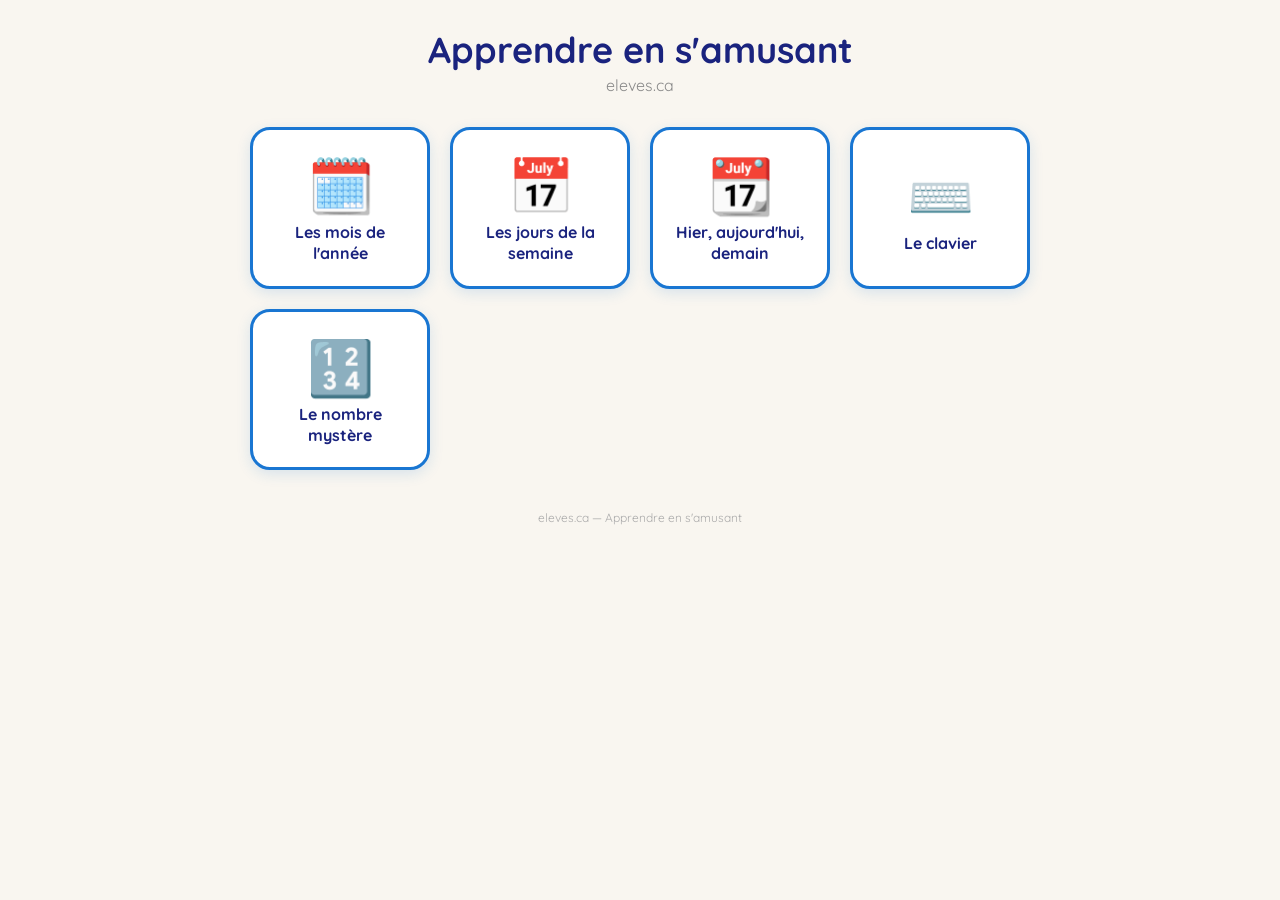
<file: index.html>
<!--
  eleves.ca — Apprendre en s'amusant
  Copyright (C) 2026  Gilles Lavorel

  Ce programme est un logiciel libre : vous pouvez le redistribuer
  et/ou le modifier selon les termes de la Licence Publique Générale
  GNU publiée par la Free Software Foundation, version 3.

  https://www.gnu.org/licenses/gpl-3.0.html
-->
<!DOCTYPE html>
<html lang="fr">
<head>
<meta charset="UTF-8">
<meta name="viewport" content="width=device-width, initial-scale=1.0">
<title>Apprendre en s'amusant — eleves.ca</title>
<link rel="stylesheet" href="charte.css">
<style>
  body {
    justify-content: flex-start;
    gap: 0;
  }

  .entete {
    text-align: center;
    margin-bottom: 32px;
    margin-top: 8px;
  }

  .titre-hub {
    font-size: clamp(22px, 5vw, 36px);
    font-weight: 700;
    color: #1a237e;
    line-height: 1.2;
    margin-bottom: 4px;
  }

  .sous-titre-hub {
    font-size: clamp(13px, 2.5vw, 16px);
    color: #888;
    font-weight: 400;
  }

  .grille-jeux {
    display: grid;
    grid-template-columns: repeat(auto-fit, minmax(170px, 1fr));
    gap: 20px;
    width: 100%;
    max-width: 780px;
  }

  .carte-jeu {
    display: flex;
    flex-direction: column;
    align-items: center;
    justify-content: center;
    gap: 10px;
    padding: 28px 16px 22px;
    background: white;
    border: 3px solid #1976d2;
    border-radius: 20px;
    text-decoration: none;
    color: #1a237e;
    box-shadow: 0 4px 14px rgba(25,118,210,0.15);
    transition: transform 0.15s ease, box-shadow 0.15s ease;
    cursor: pointer;
    user-select: none;
    -webkit-user-select: none;
  }

  .carte-jeu:hover {
    transform: translateY(-4px);
    box-shadow: 0 8px 24px rgba(25,118,210,0.25);
  }

  .carte-jeu:active {
    transform: translateY(-1px);
  }

  .carte-jeu.desactivee {
    opacity: 0.45;
    cursor: not-allowed;
    pointer-events: none;
    border-color: #bdbdbd;
    box-shadow: none;
  }

  .carte-icone {
    font-size: clamp(40px, 8vw, 54px);
    line-height: 1;
  }

  .carte-titre {
    font-size: clamp(13px, 2.5vw, 16px);
    font-weight: 700;
    text-align: center;
    line-height: 1.3;
    color: #1a237e;
  }

  .carte-badge {
    font-size: 11px;
    color: #888;
    background: #f5f5f5;
    border: 1px solid #ddd;
    border-radius: 20px;
    padding: 2px 12px;
    font-weight: 600;
  }

  .pied {
    margin-top: 40px;
    font-size: 12px;
    color: #aaa;
    text-align: center;
  }

  @media (hover: none) and (pointer: coarse) {
    .carte-jeu:hover { transform: none; box-shadow: 0 4px 14px rgba(25,118,210,0.15); }
    .carte-jeu { min-height: 44px; }
  }
</style>
</head>
<body>

<div class="entete">
  <div class="titre-hub">Apprendre en s'amusant</div>
  <div class="sous-titre-hub">eleves.ca</div>
</div>

<div class="grille-jeux">

  <a href="mois.html" class="carte-jeu">
    <div class="carte-icone">🗓️</div>
    <div class="carte-titre">Les mois de l'année</div>
  </a>

  <a href="jours.html" class="carte-jeu">
    <div class="carte-icone">📅</div>
    <div class="carte-titre">Les jours de la semaine</div>
  </a>

  <a href="dates.html" class="carte-jeu">
    <div class="carte-icone">📆</div>
    <div class="carte-titre">Hier, aujourd'hui, demain</div>
  </a>

  <a href="clavier.html" class="carte-jeu">
    <div class="carte-icone">⌨️</div>
    <div class="carte-titre">Le clavier</div>
  </a>

  <a href="mystere.html" class="carte-jeu">
    <div class="carte-icone">🔢</div>
    <div class="carte-titre">Le nombre mystère</div>
  </a>

</div>

<div class="pied">eleves.ca — Apprendre en s'amusant</div>

</body>
</html>
</file>
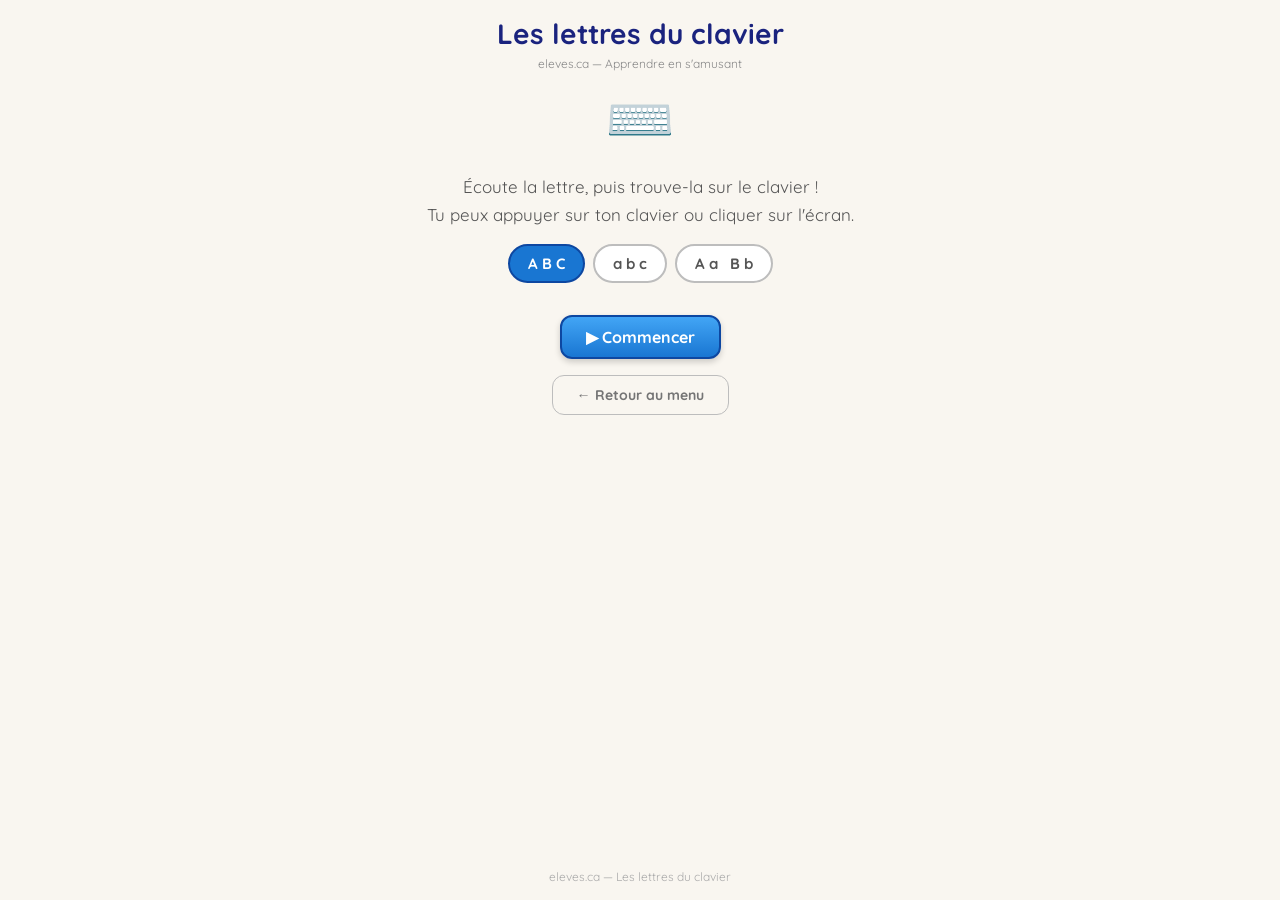
<file: clavier.html>
<!--
  eleves.ca — Apprendre en s'amusant
  Copyright (C) 2026  Gilles Lavorel

  Ce programme est un logiciel libre : vous pouvez le redistribuer
  et/ou le modifier selon les termes de la Licence Publique Générale
  GNU publiée par la Free Software Foundation, version 3.

  https://www.gnu.org/licenses/gpl-3.0.html
-->
<!DOCTYPE html>

<html lang="fr">
<head>
<meta charset="UTF-8">
<meta name="viewport" content="width=device-width, initial-scale=1.0, user-scalable=no">
<meta name="color-scheme" content="only light">
<title>Les lettres du clavier — eleves.ca</title>
<link rel="stylesheet" href="charte.css">
<style>

/* ── Reset local ── */
html {
  color-scheme: only light;
}

body {
  font-family: var(--font-jeu);
  color: #1a237e;
  padding: 16px 12px;
}

/* ── Titre ── */
h1 {
  font-size: clamp(18px, 4vw, 28px);
  font-weight: 700;
  text-align: center;
  margin-bottom: 4px;
  line-height: 1.3;
}
.sous-titre {
  font-size: 12px;
  color: #888;
  margin-bottom: 12px;
}

/* ── Barre de progression ── */
.progression {
  display: flex;
  gap: 8px;
  margin-bottom: 16px;
  flex-wrap: wrap;
  justify-content: center;
}
.progression .point {
  width: 28px;
  height: 28px;
  border-radius: 50%;
  background: #e0e0e0;
  border: 2px solid #bdbdbd;
  display: flex;
  align-items: center;
  justify-content: center;
  font-size: 13px;
  font-weight: 700;
  color: transparent;
  transition: all 0.4s ease;
}
.progression .point.reussi {
  background: #43a047;
  border-color: #1b5e20;
  color: white;
}
.progression .point.actif {
  background: #bbdefb;
  border-color: #1976d2;
  color: #1976d2;
  animation: pulsePoint 1.2s ease infinite;
}

/* ── Zone cible ── */
.zone-cible {
  display: flex;
  flex-direction: column;
  align-items: center;
  gap: 6px;
  margin-bottom: 14px;
  min-height: 110px;
  justify-content: center;
}
.lettre-cible {
  font-size: clamp(52px, 14vw, 90px);
  font-weight: 700;
  color: #0d47a1;
  line-height: 1;
  letter-spacing: 8px;
  animation: apparitionLettre 0.4s ease;
}
.lettre-cible .minuscule {
  color: #1976d2;
}
.consigne-audio {
  font-size: clamp(13px, 2.5vw, 16px);
  color: #555;
  text-align: center;
}

/* ── Bouton audio (local pour clavier) ── */
.btn-ecouter {
  width: 48px;
  height: 48px;
  border-radius: 50%;
  background: linear-gradient(145deg, #fff9c4, #fff176);
  border: 3px solid #f9a825;
  box-shadow: 0 3px 8px rgba(249, 168, 37, 0.35);
  cursor: pointer;
  display: flex;
  align-items: center;
  justify-content: center;
  font-size: 22px;
  transition: transform 0.15s;
  flex-shrink: 0;
}
.btn-ecouter:hover { transform: scale(1.08); }
.btn-ecouter:active { transform: scale(0.95); }
.btn-ecouter.en-lecture {
  animation: pulseAudio 0.6s ease infinite alternate;
  border-color: #f57f17;
}

/* ── Sélecteur de mode ── */
.mode-selector {
  display: flex;
  gap: 8px;
  margin-bottom: 16px;
  flex-wrap: wrap;
  justify-content: center;
}
.mode-btn {
  padding: 8px 18px;
  font-size: clamp(12px, 2.5vw, 15px);
  font-weight: 700;
  font-family: var(--font-jeu);
  border-radius: 20px;
  border: 2px solid #bdbdbd;
  background: white;
  color: #555;
  cursor: pointer;
  transition: all 0.2s;
}
.mode-btn:hover { border-color: #1976d2; color: #1976d2; }
.mode-btn.actif {
  background: #1976d2 !important;
  color: white !important;
  border-color: #0d47a1 !important;
}

/* ── Clavier visuel ── */
.clavier {
  display: flex;
  flex-direction: column;
  align-items: center;
  gap: clamp(4px, 1vw, 8px);
  margin-bottom: 16px;
  width: 100%;
  max-width: 680px;
}
.rangee {
  display: flex;
  gap: clamp(3px, 0.8vw, 6px);
  justify-content: center;
}
.touche {
  width: clamp(32px, 8vw, 58px);
  height: clamp(36px, 9vw, 58px);
  border-radius: 8px;
  background: linear-gradient(180deg, #fffde7, #f5f0d0);
  border: 2px solid #d4c98a;
  display: flex;
  align-items: center;
  justify-content: center;
  font-size: clamp(14px, 3.5vw, 24px);
  font-weight: 700;
  font-family: var(--font-jeu);
  color: #333;
  cursor: pointer;
  transition: all 0.15s ease;
  box-shadow: 0 2px 4px rgba(0,0,0,0.1), inset 0 1px 0 rgba(255,255,255,0.8);
  position: relative;
}
.touche:hover {
  transform: translateY(-2px);
  box-shadow: 0 4px 8px rgba(0,0,0,0.15), inset 0 1px 0 rgba(255,255,255,0.8);
}
.touche:active {
  transform: translateY(1px);
  box-shadow: none;
}

/* ── États des touches ── */
.touche.correcte {
  background: linear-gradient(180deg, #a5d6a7, #43a047) !important;
  border-color: #1b5e20 !important;
  color: white !important;
  animation: toucheCorrect 0.4s ease;
}
.touche.incorrecte {
  animation: toucheIncorrect 0.4s ease;
  background: linear-gradient(180deg, #ffcdd2, #ef9a9a) !important;
  border-color: #e53935 !important;
}
.touche.indice {
  animation: pulseIndice 0.8s ease infinite;
  border-color: #1976d2 !important;
  box-shadow: 0 0 0 3px rgba(25, 118, 210, 0.3) !important;
}
.touche.trouvee {
  background: linear-gradient(180deg, #81c784, #66bb6a) !important;
  border-color: #43a047 !important;
  color: white !important;
  opacity: 1;
  box-shadow: inset 0 2px 4px rgba(0,0,0,0.15) !important;
}

/* ── Écran de fin ── */
.ecran-fin {
  display: none;
  flex-direction: column;
  align-items: center;
  gap: 16px;
  text-align: center;
  animation: apparitionLettre 0.5s ease;
}
.ecran-fin.visible { display: flex; }
.ecran-fin .bravo {
  font-size: clamp(36px, 10vw, 64px);
  font-weight: 700;
  color: #1b5e20;
}
.ecran-fin .score {
  font-size: clamp(16px, 4vw, 22px);
  color: #555;
}
.ecran-fin .score strong {
  color: #0d47a1;
  font-size: 1.2em;
}
.etoiles {
  font-size: clamp(28px, 8vw, 48px);
  letter-spacing: 4px;
}

/* ── Boutons d'action ── */
.boutons-action {
  display: flex;
  gap: 12px;
  flex-wrap: wrap;
  justify-content: center;
  margin-top: 8px;
}
.btn {
  padding: 10px 24px;
  font-size: clamp(13px, 3vw, 16px);
  font-weight: 700;
  font-family: var(--font-jeu);
  border-radius: 12px;
  border: none;
  cursor: pointer;
  box-shadow: 0 3px 6px rgba(0,0,0,0.18);
  transition: transform 0.1s, box-shadow 0.1s;
  display: inline-flex;
  align-items: center;
  gap: 8px;
  text-decoration: none;
}
.btn:hover { transform: scale(1.05); }
.btn:active { transform: scale(0.97); box-shadow: none; }
.btn-principal {
  background: linear-gradient(180deg, #42a5f5, #1976d2) !important;
  color: white !important;
  border: 2px solid #0d47a1 !important;
}
.btn-secondaire {
  background: transparent;
  color: #757575;
  border: 1.5px solid #bdbdbd;
  box-shadow: none;
  font-size: clamp(12px, 2.5vw, 14px);
}
.btn-secondaire:hover { background: rgba(0,0,0,0.04); }

/* ── Écran d'accueil ── */
.ecran-accueil {
  display: flex;
  flex-direction: column;
  align-items: center;
  gap: 16px;
  text-align: center;
}
.ecran-accueil.masque { display: none; }
.icone-clavier {
  font-size: 56px;
  margin-bottom: 4px;
}
.description {
  font-size: clamp(14px, 3vw, 17px);
  color: #555;
  max-width: 500px;
  line-height: 1.6;
}

/* ── Zone de jeu ── */
.zone-jeu { display: none; flex-direction: column; align-items: center; width: 100%; }
.zone-jeu.visible { display: flex; }

/* ── Pied ── */
.pied {
  font-size: 12px;
  color: #aaa;
  margin-top: auto;
  padding-top: 16px;
}

/* ── Animations locales ── */
@keyframes apparitionLettre {
  0% { transform: scale(0.5); opacity: 0; }
  60% { transform: scale(1.08); }
  100% { transform: scale(1); opacity: 1; }
}
@keyframes toucheCorrect {
  0% { transform: scale(1); }
  40% { transform: scale(1.2); }
  100% { transform: scale(1); }
}
@keyframes toucheIncorrect {
  0%, 100% { transform: translateX(0); }
  20% { transform: translateX(-6px); }
  40% { transform: translateX(6px); }
  60% { transform: translateX(-4px); }
  80% { transform: translateX(4px); }
}
@keyframes pulseIndice {
  0%, 100% { box-shadow: 0 0 0 0 rgba(25, 118, 210, 0.5); }
  50% { box-shadow: 0 0 0 8px rgba(25, 118, 210, 0); }
}
@keyframes pulsePoint {
  0%, 100% { transform: scale(1); }
  50% { transform: scale(1.15); }
}

@media (hover: none) and (pointer: coarse) {
  .touche:hover { transform: none; box-shadow: 0 2px 4px rgba(0,0,0,0.1), inset 0 1px 0 rgba(255,255,255,0.8); }
  .btn:hover { transform: none; }
  .btn-ecouter:hover { transform: none; }
  .touche { min-height: 44px; min-width: 34px; }
  .btn { min-height: 44px; }
}
</style>

</head>
<body>

  <h1>Les lettres du clavier</h1>
  <p class="sous-titre">eleves.ca — Apprendre en s'amusant</p>

  <!-- ══════ ÉCRAN D'ACCUEIL ══════ -->

  <div class="ecran-accueil" id="ecranAccueil">
    <div class="icone-clavier">⌨️</div>
    <p class="description">
      Écoute la lettre, puis trouve-la sur le clavier !<br>
      Tu peux appuyer sur ton clavier ou cliquer sur l'écran.
    </p>

    <div class="mode-selector">
      <button class="mode-btn actif" data-mode="majuscule" onclick="choisirMode('majuscule')">A B C</button>
      <button class="mode-btn" data-mode="minuscule" onclick="choisirMode('minuscule')">a b c</button>
      <button class="mode-btn" data-mode="les-deux" onclick="choisirMode('les-deux')">A a &nbsp; B b</button>
    </div>

    <button class="btn btn-principal" onclick="lancerPartie()">▶ Commencer</button>
    <a href="index.html" class="btn btn-secondaire">← Retour au menu</a>
  </div>

  <!-- ══════ ZONE DE JEU ══════ -->

  <div class="zone-jeu" id="zoneJeu">

    <!-- Progression -->
    <div class="progression" id="progression"></div>

    <!-- Lettre cible + audio -->
    <div class="zone-cible">
      <div style="display:flex; align-items:center; gap:12px;">
        <div class="lettre-cible" id="lettreCible"></div>
        <button class="btn-ecouter" id="btnEcouter" onclick="prononcerLettreCourante()" title="Écouter la lettre">🔊</button>
      </div>
      <p class="consigne-audio" id="consigne">Trouve cette lettre sur le clavier !</p>
    </div>

    <!-- Clavier visuel QWERTY -->
    <div class="clavier" id="clavier">
      <div class="rangee" id="rangee1"></div>
      <div class="rangee" id="rangee2"></div>
      <div class="rangee" id="rangee3"></div>
    </div>

    <!-- Bouton menu en cours de jeu -->
    <div class="boutons-action" style="margin-bottom:8px;">
      <button class="btn-secondaire btn" onclick="retourAccueil()">↩ Menu</button>
    </div>

  </div>

  <!-- ══════ ÉCRAN DE FIN ══════ -->

  <div class="ecran-fin" id="ecranFin">
    <div class="bravo" id="bravoTexte"></div>
    <div class="etoiles" id="etoiles"></div>
    <div class="score" id="scoreTexte"></div>
    <div class="boutons-action">
      <button class="btn btn-principal" onclick="lancerPartie()">🔄 Rejouer</button>
      <button class="btn btn-secondaire" onclick="retourAccueil()">↩ Menu</button>
    </div>
  </div>

  <p class="pied">eleves.ca — Les lettres du clavier</p>

<script>
  // ══════════════════════════════════════════════
  // CONFIGURATION
  // ══════════════════════════════════════════════
  const LETTRES_PAR_SERIE = 10;
  const DELAI_SUCCES = 1200;       // ms avant la lettre suivante
  const ERREURS_AVANT_INDICE = 2;
  const VITESSE_VOIX = 0.85;

  // Disposition QWERTY canadien-français
  const RANGEES_CLAVIER = [
    ['Q','W','E','R','T','Y','U','I','O','P'],
    ['A','S','D','F','G','H','J','K','L'],
    ['Z','X','C','V','B','N','M']
  ];

  // Prononciation française des lettres
  const PRONONCIATIONS = {
    'A':'a', 'B':'bé', 'C':'cé', 'D':'dé', 'E':'euh', 'F':'effe',
    'G':'gé', 'H':'ache', 'I':'i', 'J':'ji', 'K':'ka', 'L':'elle',
    'M':'emme', 'N':'aine', 'O':'o', 'P':'pé', 'Q':'ku', 'R':'erre',
    'S':'esse', 'T':'té', 'U':'u', 'V':'vé', 'W':'double vé',
    'X':'ixe', 'Y':'i grec', 'Z':'zède'
  };

  // ══════════════════════════════════════════════
  // ÉTAT DU JEU
  // ══════════════════════════════════════════════
  let mode = 'majuscule';        // 'majuscule', 'minuscule', 'les-deux'
  let lettresSerie = [];          // les lettres de la série en cours
  let indexCourant = 0;           // position dans la série
  let erreursCourantes = 0;       // erreurs sur la lettre en cours
  let premierCoup = [];           // true/false pour chaque lettre (réussie du 1er coup)
  let enAttente = false;          // bloqué pendant l'animation de succès
  let toucheElements = {};        // map lettre → élément DOM

  // ── Sac de lettres (couverture des 26 + réinjection erreurs) ──
  let sacLettres = [];            // lettres restantes à couvrir dans le cycle

  // ══════════════════════════════════════════════
  // INITIALISATION
  // ══════════════════════════════════════════════
  function construireClavier() {
    const ids = ['rangee1', 'rangee2', 'rangee3'];
    RANGEES_CLAVIER.forEach((rangee, i) => {
      const container = document.getElementById(ids[i]);
      container.innerHTML = '';
      rangee.forEach(lettre => {
        const touche = document.createElement('div');
        touche.className = 'touche';
        touche.textContent = lettre;
        touche.dataset.lettre = lettre;
        touche.addEventListener('click', () => traiterReponse(lettre));
        // Tactile
        touche.addEventListener('touchend', (e) => {
          e.preventDefault();
          traiterReponse(lettre);
        });
        container.appendChild(touche);
        toucheElements[lettre] = touche;
      });
    });
  }

  function construireProgression() {
    const container = document.getElementById('progression');
    container.innerHTML = '';
    const nb = lettresSerie.length;
    for (let i = 0; i < nb; i++) {
      const point = document.createElement('div');
      point.className = 'point';
      point.id = 'point-' + i;
      point.textContent = (i + 1);
      container.appendChild(point);
    }
  }

  // ══════════════════════════════════════════════
  // MODES
  // ══════════════════════════════════════════════
  function choisirMode(m) {
    mode = m;
    document.querySelectorAll('.mode-btn').forEach(btn => {
      btn.classList.toggle('actif', btn.dataset.mode === m);
    });
  }

  // ══════════════════════════════════════════════
  // LANCER UNE PARTIE
  // ══════════════════════════════════════════════
  function remplirSac() {
    sacLettres = 'ABCDEFGHIJKLMNOPQRSTUVWXYZ'.split('');
    // Mélanger (Fisher-Yates)
    for (let i = sacLettres.length - 1; i > 0; i--) {
      const j = Math.floor(Math.random() * (i + 1));
      [sacLettres[i], sacLettres[j]] = [sacLettres[j], sacLettres[i]];
    }
  }

  function piocherSerie() {
    // Si le sac est vide, le recharger
    if (sacLettres.length === 0) {
      remplirSac();
    }

    // Piocher jusqu'à LETTRES_PAR_SERIE (ou ce qui reste)
    const nb = Math.min(LETTRES_PAR_SERIE, sacLettres.length);
    const serie = sacLettres.splice(0, nb);

    // Mélanger la série pour que l'ordre ne soit pas prévisible
    for (let i = serie.length - 1; i > 0; i--) {
      const j = Math.floor(Math.random() * (i + 1));
      [serie[i], serie[j]] = [serie[j], serie[i]];
    }
    return serie;
  }

  function lancerPartie() {
    lettresSerie = piocherSerie();

    indexCourant = 0;
    premierCoup = [];
    enAttente = false;

    // Réinitialiser les touches
    Object.values(toucheElements).forEach(el => {
      el.className = 'touche';
    });

    // Afficher la zone de jeu
    document.getElementById('ecranAccueil').classList.add('masque');
    document.getElementById('ecranFin').classList.remove('visible');
    document.getElementById('zoneJeu').classList.add('visible');

    construireProgression();
    afficherLettreCourante();
  }

  // ══════════════════════════════════════════════
  // AFFICHER LA LETTRE COURANTE
  // ══════════════════════════════════════════════
  function afficherLettreCourante() {
    const lettre = lettresSerie[indexCourant];
    erreursCourantes = 0;
    enAttente = false;

    // Retirer l'indice de toutes les touches
    Object.values(toucheElements).forEach(el => el.classList.remove('indice'));

    // Afficher la lettre cible selon le mode
    const cibleEl = document.getElementById('lettreCible');
    if (mode === 'majuscule') {
      cibleEl.innerHTML = lettre;
    } else if (mode === 'minuscule') {
      cibleEl.innerHTML = `<span class="minuscule">${lettre.toLowerCase()}</span>`;
    } else {
      cibleEl.innerHTML = `${lettre} <span class="minuscule">${lettre.toLowerCase()}</span>`;
    }

    // Forcer la ré-animation
    cibleEl.style.animation = 'none';
    cibleEl.offsetHeight;
    cibleEl.style.animation = '';

    // Mettre à jour la progression
    for (let i = 0; i < lettresSerie.length; i++) {
      const pt = document.getElementById('point-' + i);
      pt.className = 'point';
      if (i < indexCourant) pt.classList.add('reussi');
      if (i === indexCourant) pt.classList.add('actif');
    }

    document.getElementById('consigne').textContent = 'Trouve cette lettre sur le clavier !';

    // Prononcer automatiquement
    setTimeout(() => prononcerLettre(lettre), 300);
  }

  // ══════════════════════════════════════════════
  // SYNTHÈSE VOCALE
  // ══════════════════════════════════════════════
  function prononcerLettre(lettre) {
    if (!('speechSynthesis' in window)) return;
    window.speechSynthesis.cancel();

    const texte = PRONONCIATIONS[lettre] || lettre;
    const utter = new SpeechSynthesisUtterance(texte);
    utter.lang = 'fr-FR';
    utter.rate = VITESSE_VOIX;

    const btn = document.getElementById('btnEcouter');
    btn.classList.add('en-lecture');
    utter.onend = () => btn.classList.remove('en-lecture');
    utter.onerror = () => btn.classList.remove('en-lecture');

    window.speechSynthesis.speak(utter);
  }

  function prononcerLettreCourante() {
    if (indexCourant < lettresSerie.length) {
      prononcerLettre(lettresSerie[indexCourant]);
    }
  }

  function prononcerTexte(texte) {
    if (!('speechSynthesis' in window)) return;
    window.speechSynthesis.cancel();
    const utter = new SpeechSynthesisUtterance(texte);
    utter.lang = 'fr-FR';
    utter.rate = VITESSE_VOIX;
    window.speechSynthesis.speak(utter);
  }

  // ══════════════════════════════════════════════
  // TRAITER UNE RÉPONSE
  // ══════════════════════════════════════════════
  function traiterReponse(lettre) {
    if (enAttente) return;
    if (indexCourant >= lettresSerie.length) return;

    const cible = lettresSerie[indexCourant];
    const toucheEl = toucheElements[lettre];

    if (lettre === cible) {
      // ── BONNE RÉPONSE ──
      enAttente = true;
      const reussiDuPremierCoup = (erreursCourantes === 0);
      premierCoup.push(reussiDuPremierCoup);

      // Réinjecter dans le sac si erreur (pour revoir cette lettre plus tard)
      if (!reussiDuPremierCoup && !sacLettres.includes(cible)) {
        sacLettres.push(cible);
      }

      // Retirer l'indice
      Object.values(toucheElements).forEach(el => el.classList.remove('indice'));

      // Animer la touche
      toucheEl.classList.remove('incorrecte', 'indice');
      toucheEl.classList.add('correcte');

      // Marquer la progression
      const pt = document.getElementById('point-' + indexCourant);
      pt.classList.remove('actif');
      pt.classList.add('reussi');
      pt.textContent = '✓';

      // Petit retour audio textuel
      document.getElementById('consigne').textContent = 'Bravo ! 👏';

      // Passer à la suivante
      indexCourant++;

      setTimeout(() => {
        toucheEl.classList.remove('correcte');
        toucheEl.classList.add('trouvee');

        if (indexCourant >= lettresSerie.length) {
          terminerPartie();
        } else {
          afficherLettreCourante();
        }
      }, DELAI_SUCCES);

    } else {
      // ── MAUVAISE RÉPONSE ──
      erreursCourantes++;

      // Animer la mauvaise touche
      toucheEl.classList.remove('incorrecte');
      toucheEl.offsetHeight; // force reflow
      toucheEl.classList.add('incorrecte');
      setTimeout(() => toucheEl.classList.remove('incorrecte'), 500);

      // Après N erreurs, montrer l'indice
      if (erreursCourantes >= ERREURS_AVANT_INDICE) {
        toucheElements[cible].classList.add('indice');
        document.getElementById('consigne').textContent = 'Regarde la touche qui clignote ! 👀';
      } else {
        document.getElementById('consigne').textContent = 'Essaie encore !';
      }
    }
  }

  // ══════════════════════════════════════════════
  // CLAVIER PHYSIQUE
  // ══════════════════════════════════════════════
  document.addEventListener('keydown', (e) => {
    if (!document.getElementById('zoneJeu').classList.contains('visible')) return;
    if (enAttente) return;

    const lettre = e.key.toUpperCase();
    if (/^[A-Z]$/.test(lettre)) {
      e.preventDefault();
      traiterReponse(lettre);
    }
  });

  // ══════════════════════════════════════════════
  // FIN DE PARTIE
  // ══════════════════════════════════════════════
  function terminerPartie() {
    document.getElementById('zoneJeu').classList.remove('visible');

    const ecran = document.getElementById('ecranFin');
    ecran.classList.add('visible');

    // Score
    const nbPremierCoup = premierCoup.filter(x => x).length;
    const totalSerie = lettresSerie.length;
    const ratio = nbPremierCoup / totalSerie;

    // Bravo animé
    const bravoEl = document.getElementById('bravoTexte');
    const mot = ratio >= 0.5 ? 'BRAVO !' : 'Bien joué !';
    bravoEl.innerHTML = mot.split('').map((c, i) =>
      c === ' ' ? ' ' : `<span class="bravo-lettre" style="animation-delay:${i * 0.08}s">${c}</span>`
    ).join('');

    // Étoiles
    const etoilesEl = document.getElementById('etoiles');
    let nbEtoiles = 0;
    if (ratio >= 0.9) nbEtoiles = 3;
    else if (ratio >= 0.7) nbEtoiles = 2;
    else if (ratio >= 0.5) nbEtoiles = 1;
    etoilesEl.textContent = '⭐'.repeat(nbEtoiles) + '☆'.repeat(3 - nbEtoiles);

    // Texte du score
    document.getElementById('scoreTexte').innerHTML =
      `<strong>${nbPremierCoup}</strong> lettre${nbPremierCoup > 1 ? 's' : ''} sur ${totalSerie} du premier coup !`

    // Info sur le sac restant
    const restant = sacLettres.length;
    if (restant > 0) {
      document.getElementById('scoreTexte').innerHTML +=
        `<br><span style="font-size:0.85em;color:#888;">Encore ${restant} lettre${restant > 1 ? 's' : ''} à découvrir</span>`;
    } else {
      document.getElementById('scoreTexte').innerHTML +=
        `<br><span style="font-size:0.85em;color:#43a047;">🎉 Toutes les lettres ont été vues !</span>`;
    }

    // Annonce vocale
    const msg = ratio >= 0.7 ? 'Bravo! Beau travail!' : 'Bien joué! Continue comme ça!';
    setTimeout(() => prononcerTexte(msg), 500);
  }

  // ══════════════════════════════════════════════
  // NAVIGATION
  // ══════════════════════════════════════════════
  function retourAccueil() {
    window.speechSynthesis.cancel();
    document.getElementById('zoneJeu').classList.remove('visible');
    document.getElementById('ecranFin').classList.remove('visible');
    document.getElementById('ecranAccueil').classList.remove('masque');
    // Réinitialiser le sac pour un nouveau cycle complet
    sacLettres = [];
  }

  // ══════════════════════════════════════════════
  // DÉMARRAGE
  // ══════════════════════════════════════════════
  construireClavier();
</script>

</body>
</html>
</file>
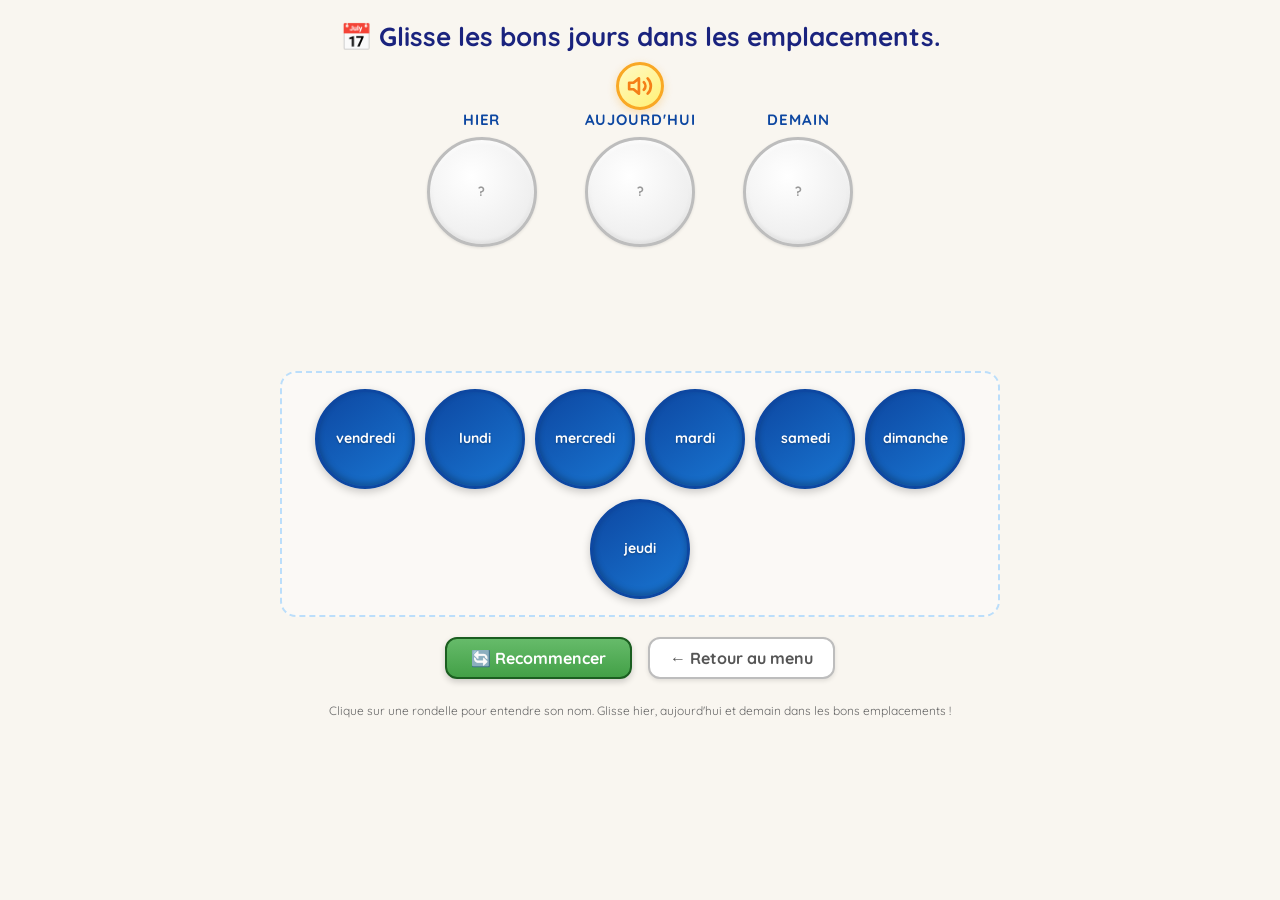
<file: dates.html>
<!--
  eleves.ca — Apprendre en s'amusant
  Copyright (C) 2026  Gilles Lavorel

  Ce programme est un logiciel libre : vous pouvez le redistribuer
  et/ou le modifier selon les termes de la Licence Publique Générale
  GNU publiée par la Free Software Foundation, version 3.

  https://www.gnu.org/licenses/gpl-3.0.html
-->
<!DOCTYPE html>
<html lang="fr">
<head>
<meta charset="UTF-8">
<meta name="viewport" content="width=device-width, initial-scale=1.0">
<title>Hier, aujourd'hui, demain — eleves.ca</title>
<link rel="stylesheet" href="charte.css">
<style>
  .titre {
    font-size: clamp(18px, 4vw, 26px);
    font-weight: 700;
    color: #1a237e;
    margin-bottom: 8px;
    text-align: center;
    line-height: 1.3;
  }

  .zone-jeu-dates {
    display: flex;
    gap: clamp(16px, 5vw, 48px);
    justify-content: center;
    flex-wrap: wrap;
    width: 100%;
    max-width: 640px;
    margin-bottom: 16px;
  }

  .col-slot {
    display: flex;
    flex-direction: column;
    align-items: center;
    gap: 8px;
  }

  .etiquette-slot {
    font-size: clamp(11px, 2.5vw, 15px);
    font-weight: 700;
    color: var(--couleur-foncee);
    text-transform: uppercase;
    letter-spacing: 0.06em;
  }

  /* Rondelles plus grandes pour les jours */
  .col-slot .rondelle {
    width: clamp(74px, 20vw, 110px);
    height: clamp(74px, 20vw, 110px);
    font-size: clamp(9px, 2vw, 13px);
  }

  .smiley-slot {
    height: 32px;
    display: flex;
    align-items: center;
    justify-content: center;
  }

  .smiley-slot svg {
    animation: popIn 0.3s ease;
  }

  .zone-message {
    min-height: 60px;
    display: flex;
    align-items: center;
    justify-content: center;
    margin-bottom: 8px;
  }

  .message {
    font-size: clamp(20px, 5vw, 42px);
    font-weight: 700;
    text-align: center;
    animation: apparition 0.5s ease;
  }

  .pied {
    margin-top: 24px;
    font-size: 12px;
    color: #666;
    text-align: center;
  }
</style>
</head>
<body class="matiere-francais">

<div class="titre">📅 Glisse les bons jours dans les emplacements.</div>

<button class="btn-audio" id="btnAudio" onclick="jouerConsigne()" title="Écouter la consigne">
  <svg width="26" height="26" viewBox="0 0 24 24" fill="none" stroke="#f57f17" stroke-width="2.5" stroke-linecap="round" stroke-linejoin="round">
    <polygon points="11 5 6 9 2 9 2 15 6 15 11 19 11 5"/>
    <path d="M15.54 8.46a5 5 0 0 1 0 7.07"/>
    <path d="M19.07 4.93a10 10 0 0 1 0 14.14"/>
  </svg>
</button>

<!-- Trois slots : HIER — AUJOURD'HUI — DEMAIN -->
<div class="zone-jeu-dates" id="zoneSlots">
  <!-- Généré par JS -->
</div>

<div class="zone-message" id="zoneMessage"></div>

<!-- Pool des 7 jours mélangés -->
<div class="zone-pool" id="pool"></div>

<div class="rangee-boutons">
  <button class="btn-secondaire" onclick="recommencer()">🔄 Recommencer</button>
  <a href="index.html" class="btn-navigation">← Retour au menu</a>
</div>

<div class="pied">Clique sur une rondelle pour entendre son nom. Glisse hier, aujourd'hui et demain dans les bons emplacements !</div>

<div class="fantome-tactile" id="fantome"></div>

<script>
// ============ DONNÉES ============
const JOURS_NOMS = ["dimanche", "lundi", "mardi", "mercredi", "jeudi", "vendredi", "samedi"];
const ETIQUETTES = ["HIER", "AUJOURD'HUI", "DEMAIN"];

// Calcul des bonnes réponses à partir de la date réelle
function calculerReponsesCorrectes() {
  const idx = new Date().getDay(); // 0=dim, 1=lun, ..., 6=sam
  const hier     = (idx + 6) % 7;
  const demain   = (idx + 1) % 7;
  return [JOURS_NOMS[hier], JOURS_NOMS[idx], JOURS_NOMS[demain]];
}

let reponsesCorrectes = calculerReponsesCorrectes();
let melanges = [];
let placements = [null, null, null]; // HIER, AUJOURD'HUI, DEMAIN
let resultats = null;
let verified = false;

let dragJour = null;
let dragSource = null;
let touchInfo = null;
let isDragging = false;
let dragStartPos = null;
const DRAG_THRESHOLD = 10;

// ============ SYNTHÈSE VOCALE ============
let voixFR = null;

function chargerVoixFR() {
  const voix = window.speechSynthesis.getVoices();
  voixFR = voix.find(v => v.lang.startsWith("fr")) || null;
}

if ('speechSynthesis' in window) {
  speechSynthesis.onvoiceschanged = chargerVoixFR;
  chargerVoixFR();
}

function dire(texte, vitesse) {
  if (!('speechSynthesis' in window)) return;
  window.speechSynthesis.cancel();
  const u = new SpeechSynthesisUtterance(texte);
  u.lang = "fr-FR";
  u.rate = vitesse || 0.85;
  if (voixFR) u.voice = voixFR;
  window.speechSynthesis.speak(u);
}

function pulseElement(el) {
  if (!el) return;
  el.classList.remove("lecture");
  void el.offsetWidth;
  el.classList.add("lecture");
}

// ============ AUDIO CONSIGNE ============
const btnAudio = document.getElementById("btnAudio");

function jouerConsigne() {
  btnAudio.classList.add("lecture");
  if ('speechSynthesis' in window) {
    window.speechSynthesis.cancel();
    const u = new SpeechSynthesisUtterance(
      "Glisse le bon jour de la semaine dans chacun des trois emplacements : hier, aujourd'hui et demain."
    );
    u.lang = "fr-FR";
    u.rate = 0.85;
    if (voixFR) u.voice = voixFR;
    u.onend  = () => btnAudio.classList.remove("lecture");
    u.onerror = () => btnAudio.classList.remove("lecture");
    window.speechSynthesis.speak(u);
  } else {
    btnAudio.classList.remove("lecture");
  }
}

// ============ SMILEYS ============
function smileyVertSVG() {
  return '<svg width="28" height="28" viewBox="0 0 28 28">' +
    '<circle cx="14" cy="14" r="13" fill="#4caf50" stroke="#2e7d32" stroke-width="1.5"/>' +
    '<circle cx="9" cy="11" r="2" fill="white"/>' +
    '<circle cx="19" cy="11" r="2" fill="white"/>' +
    '<path d="M 8 17 Q 14 23 20 17" stroke="white" stroke-width="2" fill="none" stroke-linecap="round"/>' +
    '</svg>';
}

function smileyOrangeSVG() {
  return '<svg width="28" height="28" viewBox="0 0 28 28">' +
    '<circle cx="14" cy="14" r="13" fill="#ff9800" stroke="#e65100" stroke-width="1.5"/>' +
    '<circle cx="9" cy="11" r="2" fill="white"/>' +
    '<circle cx="19" cy="11" r="2" fill="white"/>' +
    '<path d="M 8 21 Q 14 15 20 21" stroke="white" stroke-width="2" fill="none" stroke-linecap="round"/>' +
    '</svg>';
}

// ============ UTILITAIRES ============
function shuffle(arr) {
  const a = [...arr];
  for (let i = a.length - 1; i > 0; i--) {
    const j = Math.floor(Math.random() * (i + 1));
    [a[i], a[j]] = [a[j], a[i]];
  }
  return a;
}

// ============ RENDU ============
function render() {
  renderSlots();
  renderPool();
  renderMessage();
}

function renderSlots() {
  const zone = document.getElementById("zoneSlots");
  zone.innerHTML = "";

  for (let i = 0; i < 3; i++) {
    const jour = placements[i];

    const col = document.createElement("div");
    col.className = "col-slot";

    // Étiquette
    const etiq = document.createElement("div");
    etiq.className = "etiquette-slot";
    etiq.textContent = ETIQUETTES[i];
    col.appendChild(etiq);

    // Rondelle
    const rondelle = document.createElement("div");
    rondelle.className = "rondelle " + (jour ? "active" : "vide");
    rondelle.textContent = jour || "?";
    rondelle.dataset.slotIndex = i;

    // Clic : dire le jour ou l'étiquette
    rondelle.addEventListener("click", () => {
      if (isDragging) return;
      if (jour) {
        dire(jour, 0.8);
        pulseElement(rondelle);
      } else {
        dire(ETIQUETTES[i].toLowerCase(), 0.8);
        pulseElement(rondelle);
      }
    });

    // Drop souris
    rondelle.addEventListener("dragover",  (e) => { e.preventDefault(); rondelle.classList.add("survol"); });
    rondelle.addEventListener("dragleave", () => rondelle.classList.remove("survol"));
    rondelle.addEventListener("drop",      (e) => { e.preventDefault(); rondelle.classList.remove("survol"); deposerDansSlot(i); });

    if (jour) {
      rondelle.draggable = true;
      rondelle.addEventListener("dragstart", () => { isDragging = true; dragJour = jour; dragSource = i; });
      rondelle.addEventListener("dragend",   () => { setTimeout(() => isDragging = false, 50); });
      attacherTactile(rondelle, jour, i);
    } else {
      // Tap sur rondelle vide
      rondelle.addEventListener("touchstart", (e) => {
        dragStartPos = { x: e.touches[0].clientX, y: e.touches[0].clientY };
        isDragging = false;
      }, { passive: true });
      rondelle.addEventListener("touchend", () => {
        if (!isDragging && dragStartPos) {
          dire(ETIQUETTES[i].toLowerCase(), 0.8);
          pulseElement(rondelle);
        }
        dragStartPos = null;
        isDragging = false;
      });
    }

    col.appendChild(rondelle);

    // Smiley (affiché après validation)
    const smileyEl = document.createElement("div");
    smileyEl.className = "smiley-slot";
    if (verified && resultats && jour) {
      smileyEl.innerHTML = resultats[i] ? smileyVertSVG() : smileyOrangeSVG();
    }
    col.appendChild(smileyEl);

    zone.appendChild(col);
  }
}

function renderPool() {
  const joursEnPool = melanges.filter(j => !placements.includes(j));
  const poolEl = document.getElementById("pool");
  poolEl.innerHTML = "";

  if (joursEnPool.length === 0 && !verified) {
    poolEl.innerHTML = '<span style="color:#999;font-size:14px;font-style:italic;align-self:center;">Tous les jours sont placés !</span>';
    return;
  }

  joursEnPool.forEach(jour => {
    const el = document.createElement("div");
    el.className = "rondelle active";
    el.textContent = jour;
    el.draggable = true;

    el.addEventListener("click", () => {
      if (!isDragging) { dire(jour, 0.8); pulseElement(el); }
    });

    el.addEventListener("dragstart", () => { isDragging = true; dragJour = jour; dragSource = "pool"; });
    el.addEventListener("dragend",   () => { setTimeout(() => isDragging = false, 50); });

    attacherTactile(el, jour, "pool");

    poolEl.appendChild(el);
  });
}

function renderMessage() {
  const zone = document.getElementById("zoneMessage");
  zone.innerHTML = "";

  if (!verified || !resultats) return;

  const toutCorrect = resultats.every(r => r);
  if (toutCorrect) {
    const couleurs = ["#1976d2","#d32f2f","#7b1fa2","#388e3c","#f57c00","#1976d2"];
    const lettres = "BRAVO!".split("").map((c, i) =>
      '<span class="bravo-lettre" style="color:' + couleurs[i] + ';animation-delay:' + (i * 0.09) + 's">' + c + '</span>'
    ).join("");
    zone.innerHTML = '<div class="message">🎉 ' + lettres + ' 🎉</div>';
    setTimeout(() => dire("Bravo! Beau travail!", 0.9), 300);
  } else {
    zone.innerHTML = '<div class="message-erreur">Pas tout à fait ! Essaie de corriger.</div>';
    setTimeout(() => dire("Pas tout à fait ! Essaie de corriger.", 0.85), 300);
  }
}

// ============ TACTILE ============
function attacherTactile(el, jour, source) {
  el.addEventListener("touchstart", (e) => {
    dragStartPos = { x: e.touches[0].clientX, y: e.touches[0].clientY };
    isDragging = false;
    dragJour = jour;
    dragSource = source;
  }, { passive: true });

  el.addEventListener("touchmove", (e) => {
    if (!dragStartPos) return;
    const dx = e.touches[0].clientX - dragStartPos.x;
    const dy = e.touches[0].clientY - dragStartPos.y;
    if (Math.abs(dx) + Math.abs(dy) > DRAG_THRESHOLD && !isDragging) {
      isDragging = true;
      lancerFantome(e.touches[0].clientX, e.touches[0].clientY, jour);
    }
    if (isDragging) {
      e.preventDefault();
      bougerFantome(e.touches[0].clientX, e.touches[0].clientY);
    }
  }, { passive: false });

  el.addEventListener("touchend", (e) => {
    if (!isDragging && dragStartPos) {
      dire(jour, 0.8);
      pulseElement(el);
    } else if (isDragging) {
      finirTactile();
    }
    dragStartPos = null;
    isDragging = false;
  });
}

// ============ LOGIQUE DE JEU ============
function deposerDansSlot(idx) {
  if (!dragJour) return;
  const prev = placements[idx];
  if (typeof dragSource === "number") {
    placements[dragSource] = prev;
  }
  placements[idx] = dragJour;
  dragJour = null;
  dragSource = null;
  verified = false;
  resultats = null;
  render();
  verifierSiComplet();
}

function deposerDansPool() {
  if (!dragJour || dragSource === "pool") return;
  if (typeof dragSource === "number") {
    placements[dragSource] = null;
  }
  dragJour = null;
  dragSource = null;
  verified = false;
  resultats = null;
  render();
}

function verifierSiComplet() {
  if (placements.every(j => j !== null)) {
    setTimeout(verifier, 400);
  }
}

function verifier() {
  resultats = placements.map((j, i) => j === reponsesCorrectes[i]);
  verified = true;
  render();
}

function recommencer() {
  reponsesCorrectes = calculerReponsesCorrectes();
  melanges = shuffle(JOURS_NOMS);
  placements = [null, null, null];
  resultats = null;
  verified = false;
  render();
}

// ============ FANTÔME TACTILE ============
const fantome = document.getElementById("fantome");

function lancerFantome(x, y, jour) {
  fantome.textContent = jour;
  fantome.style.display = "flex";
  fantome.style.left = (x - 40) + "px";
  fantome.style.top  = (y - 40) + "px";
}

function bougerFantome(x, y) {
  fantome.style.left = (x - 40) + "px";
  fantome.style.top  = (y - 40) + "px";
  touchInfo = { x, y };
  document.querySelectorAll(".rondelle").forEach(r => r.classList.remove("survol"));
  const el = document.elementFromPoint(x, y);
  if (el) {
    const slotEl = el.closest("[data-slot-index]");
    if (slotEl) slotEl.classList.add("survol");
  }
}

function finirTactile() {
  document.querySelectorAll(".rondelle").forEach(r => r.classList.remove("survol"));
  if (touchInfo) {
    const el = document.elementFromPoint(touchInfo.x, touchInfo.y);
    if (el) {
      const slotEl = el.closest("[data-slot-index]");
      const poolEl = el.closest(".zone-pool");
      if (slotEl) deposerDansSlot(parseInt(slotEl.dataset.slotIndex));
      else if (poolEl) deposerDansPool();
    }
  }
  touchInfo = null;
  dragJour = null;
  dragSource = null;
  fantome.style.display = "none";
}

// Drop sur le pool (souris)
document.getElementById("pool").addEventListener("dragover", (e) => e.preventDefault());
document.getElementById("pool").addEventListener("drop",     (e) => { e.preventDefault(); deposerDansPool(); });

// ============ INIT ============
recommencer();
</script>
</body>
</html>
</file>
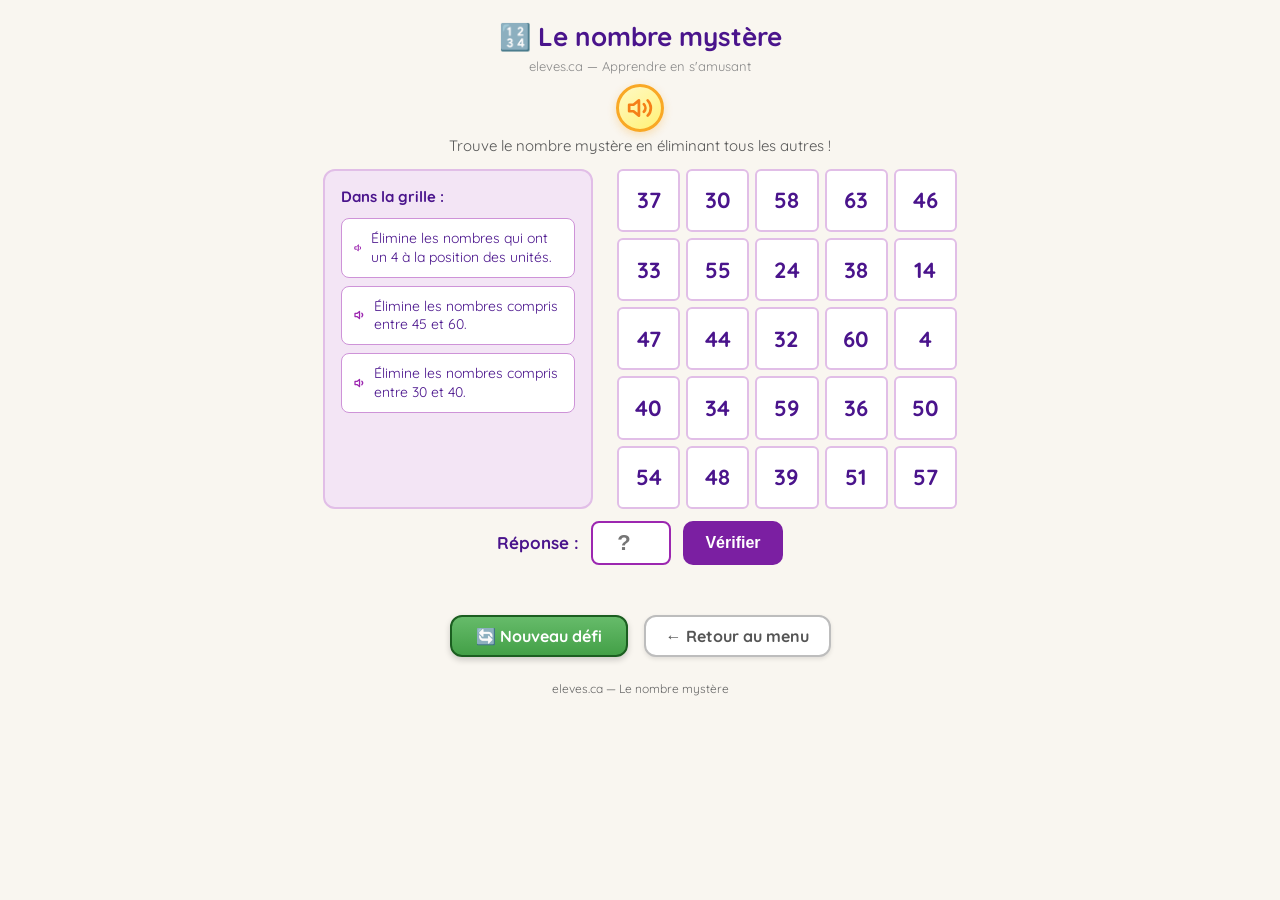
<file: mystere.html>
<!--
  eleves.ca — Apprendre en s'amusant
  Copyright (C) 2026  Gilles Lavorel

  Ce programme est un logiciel libre : vous pouvez le redistribuer
  et/ou le modifier selon les termes de la Licence Publique Générale
  GNU publiée par la Free Software Foundation, version 3.

  https://www.gnu.org/licenses/gpl-3.0.html
-->
<!DOCTYPE html>
<html lang="fr">
<head>
<meta charset="UTF-8">
<meta name="viewport" content="width=device-width, initial-scale=1.0">
<title>Le nombre mystère — eleves.ca</title>
<link rel="stylesheet" href="charte.css">
<style>
  .titre {
    font-size: clamp(18px, 4vw, 26px);
    font-weight: 700;
    color: #4a148c;
    margin-bottom: 4px;
    text-align: center;
    line-height: 1.3;
  }

  .sous-titre {
    font-size: clamp(11px, 2vw, 13px);
    font-weight: 400;
    color: #888;
    text-align: center;
    margin-bottom: 10px;
  }

  .consigne {
    text-align: center;
    color: #555;
    font-size: clamp(13px, 2.5vw, 15px);
    margin: 4px 0 14px;
  }

  /* Zone de jeu principale */
  .zone-jeu {
    display: flex;
    flex-direction: row;
    align-items: center;
    gap: 24px;
    width: 100%;
    max-width: 800px;
    justify-content: center;
  }

  /* Panneau critères */
  .panneau-criteres {
    background: #f3e5f5;
    border: 2px solid #e1bee7;
    border-radius: 12px;
    padding: 16px;
    min-width: 210px;
    max-width: 270px;
    flex-shrink: 0;
    align-self: stretch;
  }

  .panneau-titre {
    font-size: clamp(13px, 2.5vw, 15px);
    font-weight: 700;
    color: #4a148c;
    margin: 0 0 12px 0;
  }

  .carte-critere {
    display: flex;
    align-items: center;
    gap: 8px;
    background: white;
    border: 1.5px solid #ce93d8;
    border-radius: 8px;
    padding: 10px 12px;
    margin-bottom: 8px;
    cursor: pointer;
    min-height: 44px;
    font-size: clamp(12px, 2.3vw, 14px);
    color: #4a148c;
    line-height: 1.35;
    user-select: none;
    -webkit-user-select: none;
    transition: background 0.1s ease;
  }

  .carte-critere:last-child {
    margin-bottom: 0;
  }

  .carte-critere:hover {
    background: #f9f0fc;
  }

  /* Grille 5×5 */
  .grille-nombres {
    display: grid;
    grid-template-columns: repeat(5, 1fr);
    gap: 6px;
    flex: 1;
    max-width: 340px;
  }

  .case-nombre {
    aspect-ratio: 1;
    display: flex;
    align-items: center;
    justify-content: center;
    background: white;
    border: 2px solid #e1bee7;
    border-radius: 6px;
    font-size: clamp(15px, 3.5vw, 22px);
    font-weight: 700;
    color: #4a148c;
    cursor: pointer;
    position: relative;
    min-width: 44px;
    min-height: 44px;
    user-select: none;
    -webkit-user-select: none;
    transition: background 0.15s ease, border-color 0.15s ease;
  }

  .case-nombre:hover {
    border-color: #ce93d8;
  }

  .case-nombre.eliminee {
    background: #fce4ec;
    border-color: #f48fb1;
  }

  .nombre-texte {
    position: relative;
    z-index: 1;
  }

  .case-nombre.eliminee .nombre-texte {
    text-decoration: line-through;
    color: #bdbdbd;
  }

  .icone-x {
    position: absolute;
    top: 50%;
    left: 50%;
    transform: translate(-50%, -50%);
    z-index: 2;
    pointer-events: none;
    display: none;
  }

  .case-nombre.eliminee .icone-x {
    display: block;
  }

  /* Zone réponse */
  .zone-reponse {
    display: flex;
    align-items: center;
    gap: 12px;
    flex-wrap: wrap;
    justify-content: center;
    margin-top: 12px;
  }

  .label-reponse {
    font-size: clamp(14px, 3vw, 17px);
    font-weight: 700;
    color: #4a148c;
  }

  .input-reponse {
    border: 2px solid #9c27b0;
    border-radius: 8px;
    font-size: 22px;
    font-weight: 700;
    color: #4a148c;
    width: 80px;
    text-align: center;
    padding: 6px 4px;
    outline: none;
    min-height: 44px;
    transition: border-color 0.15s ease, background 0.2s ease;
  }

  .input-reponse:focus {
    border-color: #4a148c;
    box-shadow: 0 0 0 3px rgba(74, 20, 140, 0.15);
  }

  .input-reponse.correct {
    background: #43a047;
    border-color: #1b5e20;
    color: white;
  }

  .input-reponse.shake {
    animation: secousse 0.4s ease;
  }

  .btn-verifier {
    background: #7b1fa2;
    color: white;
    border: none;
    border-radius: 10px;
    font-size: clamp(14px, 3vw, 16px);
    font-weight: 700;
    padding: 10px 22px;
    cursor: pointer;
    min-height: 44px;
    transition: background 0.15s ease;
  }

  .btn-verifier:hover {
    background: #6a1b9a;
  }

  .btn-verifier:active {
    background: #4a148c;
  }

  /* Messages */
  .zone-message {
    text-align: center;
    min-height: 44px;
    display: flex;
    align-items: center;
    justify-content: center;
    margin-top: 6px;
  }

  .message-erreur {
    font-size: clamp(13px, 2.8vw, 16px);
    color: #d32f2f;
    font-weight: 700;
  }

  .bravo-bloc {
    font-size: clamp(22px, 5vw, 36px);
    font-weight: 700;
    animation: apparition 0.5s ease;
  }

  .pied {
    margin-top: 24px;
    font-size: 12px;
    color: #666;
    text-align: center;
  }

  /* Animations propres à ce jeu */
  @keyframes secousse {
    0%, 100% { transform: translateX(0); }
    20%       { transform: translateX(-8px); }
    40%       { transform: translateX(8px); }
    60%       { transform: translateX(-6px); }
    80%       { transform: translateX(6px); }
  }

  @keyframes apparition {
    from { opacity: 0; transform: scale(0.85); }
    to   { opacity: 1; transform: scale(1); }
  }

  /* Responsive */
  @media (max-width: 600px) {
    .zone-jeu {
      flex-direction: column;
    }
    .panneau-criteres {
      max-width: 100%;
      width: 100%;
    }
    .grille-nombres {
      max-width: 100%;
      width: 100%;
    }
  }

  /* Accessibilité mouvement */
  @media (prefers-reduced-motion: reduce) {
    .bravo-lettre        { animation: none !important; }
    .input-reponse.shake { animation: none !important; }
    .carte-critere.lecture { animation: none !important; }
    .case-nombre.lecture   { animation: none !important; }
  }

  /* Tactile */
  @media (hover: none) and (pointer: coarse) {
    .carte-critere:hover { background: white; }
    .btn-verifier:hover  { background: #7b1fa2; }
    .case-nombre:hover   { border-color: #e1bee7; }
    .case-nombre.eliminee:hover { border-color: #f48fb1; }
    .carte-critere { min-height: 48px; }
    .case-nombre   { min-width: 44px; min-height: 44px; }
  }
</style>
</head>
<body class="matiere-maths">

<div class="titre">🔢 Le nombre mystère</div>
<div class="sous-titre">eleves.ca — Apprendre en s'amusant</div>

<button class="btn-audio" id="btnAudio" onclick="jouerConsigne()" title="Écouter la consigne">
  <svg width="26" height="26" viewBox="0 0 24 24" fill="none" stroke="#f57f17" stroke-width="2.5" stroke-linecap="round" stroke-linejoin="round" aria-hidden="true">
    <polygon points="11 5 6 9 2 9 2 15 6 15 11 19 11 5"/>
    <path d="M15.54 8.46a5 5 0 0 1 0 7.07"/>
    <path d="M19.07 4.93a10 10 0 0 1 0 14.14"/>
  </svg>
</button>

<p class="consigne">Trouve le nombre mystère en éliminant tous les autres !</p>

<div class="zone-jeu">
  <div class="panneau-criteres">
    <div class="panneau-titre">Dans la grille :</div>
    <div id="listeCriteres"></div>
  </div>

  <div class="grille-nombres" id="grilleNombres" role="group" aria-label="Grille de nombres"></div>
</div>

<div class="zone-reponse">
  <span class="label-reponse">Réponse :</span>
  <input type="number" class="input-reponse" id="inputReponse"
         min="1" max="69" placeholder="?"
         aria-label="Entrez le nombre mystère"
         onkeydown="if(event.key==='Enter') verifier()">
  <button class="btn-verifier" onclick="verifier()">Vérifier</button>
</div>

<div class="zone-message" id="zoneMessage" aria-live="polite"></div>

<div class="rangee-boutons">
  <button class="btn-secondaire" onclick="nouveauDefi()">🔄 Nouveau défi</button>
  <a href="index.html" class="btn-navigation">← Retour au menu</a>
</div>

<div class="pied">eleves.ca — Le nombre mystère</div>

<script>
// ============ SYNTHÈSE VOCALE ============
let voixFR = null;

function chargerVoixFR() {
  const voix = window.speechSynthesis.getVoices();
  voixFR = voix.find(v => v.lang.startsWith("fr")) || null;
}

if ('speechSynthesis' in window) {
  speechSynthesis.onvoiceschanged = chargerVoixFR;
  chargerVoixFR();
}

function dire(texte, vitesse) {
  if (!('speechSynthesis' in window)) return;
  window.speechSynthesis.cancel();
  const u = new SpeechSynthesisUtterance(texte);
  u.lang = "fr-FR";
  u.rate = vitesse || 0.85;
  if (voixFR) u.voice = voixFR;
  window.speechSynthesis.speak(u);
}

function pulseElement(el) {
  if (!el) return;
  el.classList.remove("lecture");
  void el.offsetWidth;
  el.classList.add("lecture");
}

// ============ BOUTON AUDIO CONSIGNE ============
const btnAudio = document.getElementById("btnAudio");

function jouerConsigne() {
  btnAudio.classList.add("lecture");
  if ('speechSynthesis' in window) {
    window.speechSynthesis.cancel();
    const u = new SpeechSynthesisUtterance(
      "Trouve le nombre mystère en éliminant tous les autres ! " +
      "Lis chaque critère et clique sur les nombres à éliminer. " +
      "Quand il reste un seul nombre, c'est la réponse !"
    );
    u.lang = "fr-FR";
    u.rate = 0.85;
    if (voixFR) u.voice = voixFR;
    u.onend  = () => btnAudio.classList.remove("lecture");
    u.onerror = () => btnAudio.classList.remove("lecture");
    window.speechSynthesis.speak(u);
  } else {
    btnAudio.classList.remove("lecture");
  }
}

// ============ ÉTAT GLOBAL ============
let puzzle = null; // { grille, criteres, solution }

// ============ UTILITAIRES ============
function shuffle(arr) {
  const a = [...arr];
  for (let i = a.length - 1; i > 0; i--) {
    const j = Math.floor(Math.random() * (i + 1));
    [a[i], a[j]] = [a[j], a[i]];
  }
  return a;
}

function chiffreUnites(n)  { return n % 10; }
function chiffreDizaines(n) { return Math.floor(n / 10); }

// ============ BANQUE DE CRITÈRES ============
// Chaque critère porte un champ `sousType` utilisé pour détecter les conflits :
//   famille 1 → "unites" | "dizaines"
//   famille 2 → "gt" (plus grand que) | "lt" (plus petit que)
//   famille 3 → "pair" | "impair"
//   famille 4 → pas de sousType (conflit vérifié par intersection)
function construireBanqueCriteres() {
  const banque = [];

  // Famille 1 : chiffre à une position (unités ou dizaines)
  for (let d = 0; d <= 9; d++) {
    banque.push({
      famille: 1, sousType: "unites",
      texte: `Élimine les nombres qui ont un ${d} à la position des unités.`,
      test: n => chiffreUnites(n) === d
    });
    // Dizaines : seulement d=1..6 sont pertinents pour 1–69
    if (d >= 1 && d <= 6) {
      banque.push({
        famille: 1, sousType: "dizaines",
        texte: `Élimine les nombres qui ont un ${d} à la position des dizaines.`,
        test: n => chiffreDizaines(n) === d
      });
    }
  }

  // Famille 2 : comparaison (seuil de 10 à 60)
  for (let seuil = 10; seuil <= 60; seuil += 5) {
    banque.push({
      famille: 2, sousType: "gt",
      texte: `Élimine les nombres plus grands que ${seuil}.`,
      test: n => n > seuil
    });
    banque.push({
      famille: 2, sousType: "lt",
      texte: `Élimine les nombres plus petits que ${seuil}.`,
      test: n => n < seuil
    });
  }

  // Famille 3 : parité
  banque.push({
    famille: 3, sousType: "pair",
    texte: "Élimine les nombres qui sont pairs.",
    test: n => n % 2 === 0
  });
  banque.push({
    famille: 3, sousType: "impair",
    texte: "Élimine les nombres qui sont impairs.",
    test: n => n % 2 !== 0
  });

  // Famille 4 : intervalle inclusif (A et B compris, écart 10–30)
  for (let a = 5; a <= 50; a += 5) {
    for (let ecart = 10; ecart <= 30; ecart += 5) {
      const b = a + ecart;
      if (b > 69) break;
      banque.push({
        famille: 4,
        texte: `Élimine les nombres compris entre ${a} et ${b}.`,
        test: n => n >= a && n <= b
      });
    }
  }

  return banque;
}

const BANQUE = construireBanqueCriteres();
const TOUS_NOMBRES = Array.from({ length: 69 }, (_, i) => i + 1);

// ============ VALIDATIONS DE COMPATIBILITÉ ============

// Vérifie que le candidat est compatible avec les critères déjà choisis.
// Règles structurelles (avant de tester les nombres) :
//   - Famille 2 : pas deux critères dans le même sens (gt+gt ou lt+lt)
//   - Famille 1 : pas deux critères sur la même position (unites+unites ou dizaines+dizaines)
//   - Famille 3 : déjà géré via sousType unique
//   - Famille 4 : pas deux intervalles dont l'intersection ≥ 3 nombres
function estCompatible(criteres, candidat) {
  for (const c of criteres) {
    if (c.famille === 2 && candidat.famille === 2) {
      if (c.sousType === candidat.sousType) return false;
    }
    if (c.famille === 1 && candidat.famille === 1) {
      if (c.sousType === candidat.sousType) return false;
    }
    if (c.famille === 4 && candidat.famille === 4) {
      const intersection = TOUS_NOMBRES.filter(n => c.test(n) && candidat.test(n)).length;
      if (intersection >= 3) return false;
    }
  }
  return true;
}

// Vérifie que chaque critère a une contribution exclusive d'au moins 2 nombres dans [1,69].
// "Contribution exclusive" = nombres éliminés par ce critère et par aucun autre.
function aContributionExclusive(criteres) {
  for (let i = 0; i < criteres.length; i++) {
    const autresTests = criteres.filter((_, j) => j !== i).map(c => c.test);
    const exclusifs = TOUS_NOMBRES.filter(
      n => criteres[i].test(n) && !autresTests.some(t => t(n))
    );
    if (exclusifs.length < 2) return false;
  }
  return true;
}

// ============ GÉNÉRATION DE PUZZLE ============
function genererPuzzle() {
  for (let tentative = 0; tentative < 1000; tentative++) {
    const res = tenterGeneration();
    if (res) return res;
  }
  // Fallback déterministe
  return {
    grille: shuffle([42, 3,5,7,11,13,17,19,21,23,25,27,29,31,33,35,37,39,43,45,47,49,51,53,55]),
    criteres: [
      { famille: 2, sousType: "lt", texte: "Élimine les nombres plus petits que 40.", test: n => n < 40 },
      { famille: 2, sousType: "gt", texte: "Élimine les nombres plus grands que 44.", test: n => n > 44 },
      { famille: 3, sousType: "impair", texte: "Élimine les nombres qui sont impairs.", test: n => n % 2 !== 0 }
    ],
    solution: 42
  };
}

function tenterGeneration() {
  const nbCriteres = Math.random() < 0.5 ? 3 : 4;

  // Sélectionner nbCriteres critères :
  //   - ≥ 2 familles distinctes
  //   - compatibles structurellement (pas de doublons de direction/position/intervalle)
  const candidats = shuffle(BANQUE);
  const criteres  = [];
  const familles  = new Set();

  for (const c of candidats) {
    if (criteres.length >= nbCriteres) break;
    if (c.famille === 3 && familles.has(3)) continue;
    if (!estCompatible(criteres, c)) continue;
    criteres.push(c);
    familles.add(c.famille);
  }

  if (criteres.length < nbCriteres || familles.size < 2) return null;

  // Chaque critère doit avoir une contribution exclusive ≥ 2 dans la plage 1–69
  if (!aContributionExclusive(criteres)) return null;

  // Survivants potentiels : nombres non éliminés par aucun critère
  const survivants = TOUS_NOMBRES.filter(n => !criteres.some(c => c.test(n)));
  if (survivants.length === 0) return null;

  // Solution aléatoire parmi les survivants
  const solution = survivants[Math.floor(Math.random() * survivants.length)];

  // Distracteurs : éliminés par au moins un critère, distincts de la solution
  const distracteursCandidats = shuffle(
    TOUS_NOMBRES.filter(n => n !== solution && criteres.some(c => c.test(n)))
  );

  if (distracteursCandidats.length < 24) return null;

  const distracteurs = distracteursCandidats.slice(0, 24);

  // Chaque critère doit éliminer au moins 3 distracteurs dans la grille (utile pédagogiquement)
  for (const c of criteres) {
    if (distracteurs.filter(n => c.test(n)).length < 3) return null;
  }

  // Vérification finale : exactement la solution survit
  const grille = shuffle([solution, ...distracteurs]);
  const survie  = grille.filter(n => !criteres.some(c => c.test(n)));
  if (survie.length !== 1 || survie[0] !== solution) return null;

  return { grille, criteres, solution };
}

// ============ TEST DE GÉNÉRATION (console) ============
// Génère 20 puzzles et vérifie les invariants. Résultats visibles en console dev.
(function testerGeneration() {
  let tousOk = true;
  for (let i = 1; i <= 20; i++) {
    const p = genererPuzzle();

    // 1. Exactement 1 survivant
    const survie = p.grille.filter(n => !p.criteres.some(c => c.test(n)));
    const ok1 = survie.length === 1 && survie[0] === p.solution;

    // 2. Contribution exclusive ≥ 2 dans la grille pour chaque critère
    const ok2 = p.criteres.every((ci, idx) => {
      const autresTests = p.criteres.filter((_, j) => j !== idx).map(c => c.test);
      return p.grille.filter(n => ci.test(n) && !autresTests.some(t => t(n))).length >= 2;
    });

    // 3. Aucun critère n'est un sous-ensemble d'un autre (sur la grille)
    const ok3 = p.criteres.every((ci, idx) =>
      p.criteres.every((cj, jdx) => {
        if (idx === jdx) return true;
        const eliminésI = p.grille.filter(n => ci.test(n));
        const eliminésJ = p.grille.filter(n => cj.test(n));
        // ci est sous-ensemble de cj si tout éliminé par ci l'est aussi par cj
        const iSousJ = eliminésI.every(n => cj.test(n));
        return !iSousJ;
      })
    );

    const statut = (ok1 && ok2 && ok3) ? "✓" : "✗";
    if (!(ok1 && ok2 && ok3)) tousOk = false;

    console.log(
      `Puzzle ${String(i).padStart(2)} ${statut}` +
      ` | solution=${p.solution}` +
      ` | survivants=${survie.length}` +
      ` | contrib-excl=${ok2 ? "ok" : "FAIL"}` +
      ` | sous-ens=${ok3 ? "ok" : "FAIL"}` +
      ` | critères: ${p.criteres.map(c => c.texte).join(" / ")}`
    );
  }
  console.log(tousOk ? "✓ Les 20 puzzles passent tous les invariants." : "✗ Certains puzzles ont échoué.");
})();

// ============ RENDU — CRITÈRES ============
function renderCriteres(criteres) {
  const container = document.getElementById("listeCriteres");
  container.innerHTML = "";

  const iconeHP = `
    <svg width="18" height="18" viewBox="0 0 24 24" fill="none"
         stroke="#9c27b0" stroke-width="2.5" stroke-linecap="round"
         stroke-linejoin="round" aria-hidden="true" flex-shrink="0">
      <polygon points="11 5 6 9 2 9 2 15 6 15 11 19 11 5"/>
      <path d="M15.54 8.46a5 5 0 0 1 0 7.07"/>
    </svg>`;

  criteres.forEach(c => {
    const div = document.createElement("div");
    div.className = "carte-critere";
    div.setAttribute("role", "button");
    div.setAttribute("tabindex", "0");
    div.setAttribute("aria-label", "Lire : " + c.texte);
    div.innerHTML = iconeHP + `<span>${c.texte}</span>`;

    const lire = () => { dire(c.texte, 0.85); pulseElement(div); };
    div.addEventListener("click", lire);
    div.addEventListener("keydown", e => {
      if (e.key === "Enter" || e.key === " ") { e.preventDefault(); lire(); }
    });

    container.appendChild(div);
  });
}

// ============ RENDU — GRILLE ============
function creerSVGCroix() {
  const svg = document.createElementNS("http://www.w3.org/2000/svg", "svg");
  svg.setAttribute("width", "55%");
  svg.setAttribute("height", "55%");
  svg.setAttribute("viewBox", "0 0 24 24");
  svg.setAttribute("fill", "none");
  svg.setAttribute("stroke", "#e53935");
  svg.setAttribute("stroke-width", "3.5");
  svg.setAttribute("stroke-linecap", "round");
  svg.setAttribute("aria-hidden", "true");
  svg.classList.add("icone-x");

  [[4, 4, 20, 20], [20, 4, 4, 20]].forEach(([x1, y1, x2, y2]) => {
    const l = document.createElementNS("http://www.w3.org/2000/svg", "line");
    l.setAttribute("x1", x1); l.setAttribute("y1", y1);
    l.setAttribute("x2", x2); l.setAttribute("y2", y2);
    svg.appendChild(l);
  });

  return svg;
}

function renderGrille(grille) {
  const container = document.getElementById("grilleNombres");
  container.innerHTML = "";

  grille.forEach(n => {
    const div = document.createElement("div");
    div.className = "case-nombre";
    div.dataset.nombre = n;
    div.setAttribute("role", "button");
    div.setAttribute("tabindex", "0");
    div.setAttribute("aria-label", `Nombre ${n}`);

    const span = document.createElement("span");
    span.className = "nombre-texte";
    span.textContent = n;

    div.appendChild(span);
    div.appendChild(creerSVGCroix());

    const basculer = () => {
      dire(String(n), 0.9);
      div.classList.toggle("eliminee");
      const estEliminee = div.classList.contains("eliminee");
      div.setAttribute("aria-label", `Nombre ${n}${estEliminee ? ", éliminé" : ""}`);
      pulseElement(div);
    };

    div.addEventListener("click", basculer);
    div.addEventListener("keydown", e => {
      if (e.key === "Enter" || e.key === " ") { e.preventDefault(); basculer(); }
    });

    container.appendChild(div);
  });
}

// ============ VÉRIFICATION ============
function verifier() {
  const input = document.getElementById("inputReponse");
  const zone  = document.getElementById("zoneMessage");
  const val   = parseInt(input.value, 10);

  if (isNaN(val)) {
    zone.innerHTML = '<div class="message-erreur">Entre un nombre dans la case !</div>';
    dire("Entre un nombre dans la case !", 0.85);
    return;
  }

  if (val === puzzle.solution) {
    input.classList.add("correct");
    const couleurs = ["#1976d2","#d32f2f","#7b1fa2","#388e3c","#f57c00","#0097a7","#d32f2f","#388e3c"];
    const lettres  = "BRAVO !!!".split("").map((c, i) =>
      `<span class="bravo-lettre" style="color:${couleurs[i % couleurs.length]};animation-delay:${i * 0.08}s">${c}</span>`
    ).join("");
    zone.innerHTML = `<div class="bravo-bloc">🎉 ${lettres} 🎉</div>`;
    setTimeout(() => dire("Bravo ! Beau travail !", 0.9), 300);
  } else {
    // Tremblement de l'input
    input.classList.remove("shake");
    void input.offsetWidth;
    input.classList.add("shake");
    setTimeout(() => input.classList.remove("shake"), 450);

    const msg = "Ce n'est pas le bon nombre. Vérifie tes éliminations !";
    zone.innerHTML = `<div class="message-erreur">${msg}</div>`;
    dire(msg, 0.85);
    input.value = "";
  }
}

// ============ NOUVEAU DÉFI ============
function nouveauDefi() {
  puzzle = genererPuzzle();

  const input = document.getElementById("inputReponse");
  input.value = "";
  input.classList.remove("correct", "shake");

  document.getElementById("zoneMessage").innerHTML = "";

  renderCriteres(puzzle.criteres);
  renderGrille(puzzle.grille);
}

// ============ INIT ============
nouveauDefi();
</script>
</body>
</html>
</file>
<file: charte.css>
/* ====================================================
   charte.css — Charte graphique partagée
   eleves.ca — Apprendre en s'amusant
   ==================================================== */

/* ====================================================
  eleves.ca — Apprendre en s'amusant
  Copyright (C) 2026  Gilles Lavorel

  Ce programme est un logiciel libre : vous pouvez le redistribuer
  et/ou le modifier selon les termes de la Licence Publique Générale
  GNU publiée par la Free Software Foundation, version 3.

  https://www.gnu.org/licenses/gpl-3.0.html
  ==================================================== */

@import url('https://fonts.googleapis.com/css2?family=Quicksand:wght@400;600;700&display=swap');

/* ── Variables globales ── */
:root {
  --font-jeu: 'Quicksand', sans-serif;
  --graisse-titre:   700;
  --graisse-forte:   700;
  --graisse-normale: 400;

  --fond-global: #F9F6F0;

  /* Matière Français */
  --francais-principale: #1976d2;
  --francais-foncee:     #0d47a1;
  --francais-claire:     #bbdefb;
  --francais-fond:       #e3f2fd;

  /* Matière Maths */
  --maths-principale: #7b1fa2;
  --maths-foncee:     #4a148c;
  --maths-claire:     #e1bee7;
  --maths-fond:       #f3e5f5;

  /* Matière Sciences */
  --sciences-principale: #388e3c;
  --sciences-foncee:     #1b5e20;
  --sciences-claire:     #c8e6c9;
  --sciences-fond:       #e8f5e9;

  /* Matière Création */
  --creation-principale: #e65100;
  --creation-foncee:     #bf360c;
  --creation-claire:     #ffe0b2;
  --creation-fond:       #fff3e0;

  /* Couleurs fonctionnelles */
  --succes-principale: #43a047;
  --succes-fond:       #e8f5e9;
  --succes-texte:      #1b5e20;

  --erreur-principale: #e53935;
  --erreur-fond:       #ffebee;
  --erreur-texte:      #b71c1c;

  --audio-principale: #f9a825;
  --audio-fond:       #fff9c4;
  --audio-bord:       #f57f17;

  --neutre-principale: #757575;
  --neutre-fond:       #f5f5f5;
  --neutre-bord:       #bdbdbd;

  /* Couleur active par défaut (Français) */
  --couleur-principale: var(--francais-principale);
  --couleur-foncee:     var(--francais-foncee);
  --couleur-claire:     var(--francais-claire);
  --couleur-fond:       var(--francais-fond);
}

/* ── Classes de matière ── */
.matiere-francais {
  --couleur-principale: var(--francais-principale);
  --couleur-foncee:     var(--francais-foncee);
  --couleur-claire:     var(--francais-claire);
  --couleur-fond:       var(--francais-fond);
}
.matiere-maths {
  --couleur-principale: var(--maths-principale);
  --couleur-foncee:     var(--maths-foncee);
  --couleur-claire:     var(--maths-claire);
  --couleur-fond:       var(--maths-fond);
}
.matiere-sciences {
  --couleur-principale: var(--sciences-principale);
  --couleur-foncee:     var(--sciences-foncee);
  --couleur-claire:     var(--sciences-claire);
  --couleur-fond:       var(--sciences-fond);
}
.matiere-creation {
  --couleur-principale: var(--creation-principale);
  --couleur-foncee:     var(--creation-foncee);
  --couleur-claire:     var(--creation-claire);
  --couleur-fond:       var(--creation-fond);
}

/* ── Reset ── */
*, *::before, *::after {
  margin: 0;
  padding: 0;
  box-sizing: border-box;
}

/* ── Base ── */
html {
  color-scheme: only light;
}

body {
  min-height: 100vh;
  background: var(--fond-global);
  font-family: var(--font-jeu);
  color: #1a237e;
  display: flex;
  flex-direction: column;
  align-items: center;
  padding: 20px 12px;
  user-select: none;
  -webkit-user-select: none;
  -webkit-font-smoothing: antialiased;
  overflow-x: hidden;
}

/* ── Rondelles de jeu ── */
.rondelle {
  width: clamp(52px, 14vw, 100px);
  height: clamp(52px, 14vw, 100px);
  border-radius: 50%;
  display: flex;
  align-items: center;
  justify-content: center;
  font-size: clamp(9px, 2vw, 14px);
  font-weight: var(--graisse-forte);
  font-family: var(--font-jeu);
  transition: transform 0.15s ease, box-shadow 0.15s ease;
  text-align: center;
  padding: 4px;
  line-height: 1.2;
}

.rondelle.vide {
  color: #999;
  background: radial-gradient(circle at 40% 35%, #ffffff, #e8e8e8);
  border: 3px solid var(--neutre-bord);
  box-shadow:
    inset 0 2px 4px rgba(255,255,255,0.8),
    inset 0 -2px 4px rgba(0,0,0,0.08),
    0 1px 3px rgba(0,0,0,0.1);
  cursor: pointer;
}

.rondelle.active {
  color: white;
  background: linear-gradient(145deg, var(--couleur-foncee), var(--couleur-principale));
  border: 3px solid var(--couleur-foncee);
  box-shadow:
    inset 0 -3px 6px rgba(0,0,0,0.25),
    0 3px 8px rgba(0,0,0,0.2);
  cursor: grab;
  text-shadow: 0 1px 2px rgba(0,0,0,0.3);
}

.rondelle.active:hover {
  transform: scale(1.08);
}

.rondelle.survol {
  border-color: var(--audio-principale) !important;
  box-shadow: 0 0 0 4px rgba(249,168,37,0.3) !important;
}

.rondelle.lecture {
  animation: pulseLecture 0.4s ease;
}

/* ── Zone de pool ── */
.zone-pool {
  display: flex;
  flex-wrap: wrap;
  justify-content: center;
  gap: 10px;
  padding: 16px;
  min-height: 80px;
  width: 100%;
  max-width: 720px;
  background: rgba(255,255,255,0.4);
  border-radius: 16px;
  border: 2px dashed var(--couleur-claire);
  margin-bottom: 20px;
}

/* ── Hiérarchie de boutons ── */
.btn-principal,
.btn-audio,
.btn-navigation,
.btn-secondaire {
  display: inline-flex;
  align-items: center;
  justify-content: center;
  gap: 8px;
  font-family: var(--font-jeu);
  font-weight: var(--graisse-forte);
  cursor: pointer;
  border-radius: 12px;
  transition: transform 0.1s ease, box-shadow 0.1s ease;
  user-select: none;
  -webkit-user-select: none;
  text-decoration: none;
}

/* Bouton principal (action forte) */
.btn-principal {
  padding: 10px 28px;
  font-size: clamp(14px, 3vw, 18px);
  color: #fff;
  background: linear-gradient(180deg, var(--couleur-principale), var(--couleur-foncee));
  border: 2px solid var(--couleur-foncee);
  box-shadow: 0 3px 8px rgba(0,0,0,0.2);
}
.btn-principal:hover  { transform: scale(1.05); }
.btn-principal:active { transform: scale(0.97); box-shadow: none; }

/* Bouton audio (rond, jaune) */
.btn-audio {
  width: 48px;
  height: 48px;
  border-radius: 50%;
  border: 3px solid var(--audio-principale);
  background: linear-gradient(145deg, var(--audio-fond), #fff176);
  box-shadow: 0 3px 8px rgba(249,168,37,0.3);
  padding: 0;
  flex-shrink: 0;
}
.btn-audio:hover  { transform: scale(1.1); }
.btn-audio:active { transform: scale(0.95); }
.btn-audio.lecture {
  animation: pulseAudio 0.6s ease infinite alternate;
  border-color: var(--audio-bord);
}

/* Bouton de navigation (retour au menu) */
.btn-navigation {
  padding: 8px 20px;
  font-size: clamp(13px, 2.5vw, 16px);
  color: #555;
  background: white;
  border: 2px solid var(--neutre-bord);
  box-shadow: 0 2px 4px rgba(0,0,0,0.1);
}
.btn-navigation:hover {
  transform: scale(1.05);
  border-color: var(--couleur-principale);
  color: var(--couleur-principale);
}
.btn-navigation:active { transform: scale(0.97); }

/* Bouton secondaire (recommencer, actions légères) */
.btn-secondaire {
  padding: 9px 24px;
  font-size: clamp(13px, 2.5vw, 16px);
  color: #fff;
  background: linear-gradient(180deg, #66bb6a, #43a047);
  border: 2px solid #1b5e20;
  box-shadow: 0 3px 6px rgba(0,0,0,0.18);
}
.btn-secondaire:hover  { transform: scale(1.05); }
.btn-secondaire:active { transform: scale(0.97); box-shadow: none; }

/* ── Messages de résultat ── */
.message-succes {
  font-size: clamp(20px, 5vw, 42px);
  font-weight: var(--graisse-titre);
  color: var(--succes-texte);
  text-align: center;
  animation: apparition 0.5s ease;
}

.message-erreur {
  font-size: clamp(14px, 3.5vw, 22px);
  font-weight: var(--graisse-forte);
  color: var(--erreur-principale);
  background: var(--erreur-fond);
  border-radius: 12px;
  padding: 10px 20px;
  text-align: center;
  animation: apparition 0.4s ease;
}

.bravo-lettre {
  display: inline-block;
  animation: lettreRebond 0.6s ease both;
}

/* ── Fantôme tactile ── */
.fantome-tactile {
  position: fixed;
  width: 80px;
  height: 80px;
  border-radius: 50%;
  background: linear-gradient(145deg, var(--couleur-foncee), var(--couleur-principale));
  border: 3px solid var(--couleur-foncee);
  display: none;
  align-items: center;
  justify-content: center;
  color: white;
  font-size: 13px;
  font-weight: var(--graisse-forte);
  font-family: var(--font-jeu);
  pointer-events: none;
  z-index: 1000;
  opacity: 0.9;
  box-shadow: 0 6px 20px rgba(0,0,0,0.35);
  text-shadow: 0 1px 2px rgba(0,0,0,0.3);
  text-align: center;
  line-height: 1.2;
  padding: 4px;
}

/* ── Utilitaires ── */
.centrer {
  display: flex;
  flex-direction: column;
  align-items: center;
  text-align: center;
}

.rangee-boutons {
  display: flex;
  gap: 16px;
  flex-wrap: wrap;
  justify-content: center;
}

.grille-slots {
  display: grid;
  grid-template-columns: repeat(6, 1fr);
  gap: 8px;
  width: 100%;
  max-width: 720px;
  margin-bottom: 8px;
}

/* ── Animations ── */
@keyframes popIn {
  0%   { transform: scale(0); opacity: 0; }
  70%  { transform: scale(1.2); }
  100% { transform: scale(1); opacity: 1; }
}

@keyframes apparition {
  0%   { transform: scale(0.5); opacity: 0; }
  60%  { transform: scale(1.1); }
  100% { transform: scale(1); opacity: 1; }
}

@keyframes lettreRebond {
  0%   { transform: translateY(20px); opacity: 0; }
  60%  { transform: translateY(-5px); }
  100% { transform: translateY(0); opacity: 1; }
}

@keyframes pulseLecture {
  0%   { transform: scale(1); }
  50%  { transform: scale(1.12); }
  100% { transform: scale(1); }
}

@keyframes pulseAudio {
  0%   { box-shadow: 0 0 0 0 rgba(249,168,37,0.5); }
  100% { box-shadow: 0 0 0 10px rgba(249,168,37,0); }
}

/* ── Accessibilité : mouvement réduit ── */
@media (prefers-reduced-motion: reduce) {
  *, *::before, *::after {
    animation-duration: 0.01ms !important;
    transition-duration: 0.01ms !important;
  }
}

/* ── Accessibilité : écran tactile (WCAG 44px) ── */
@media (hover: none) and (pointer: coarse) {
  .rondelle.active:hover { transform: none; }
  .btn-principal:hover,
  .btn-navigation:hover,
  .btn-secondaire:hover  { transform: none; }
  .btn-audio:hover       { transform: none; }

  .btn-principal,
  .btn-navigation,
  .btn-secondaire { min-height: 44px; }
  .btn-audio      { min-width: 44px; min-height: 44px; }
  .rondelle       { min-width: 44px; min-height: 44px; }
}
</file>
